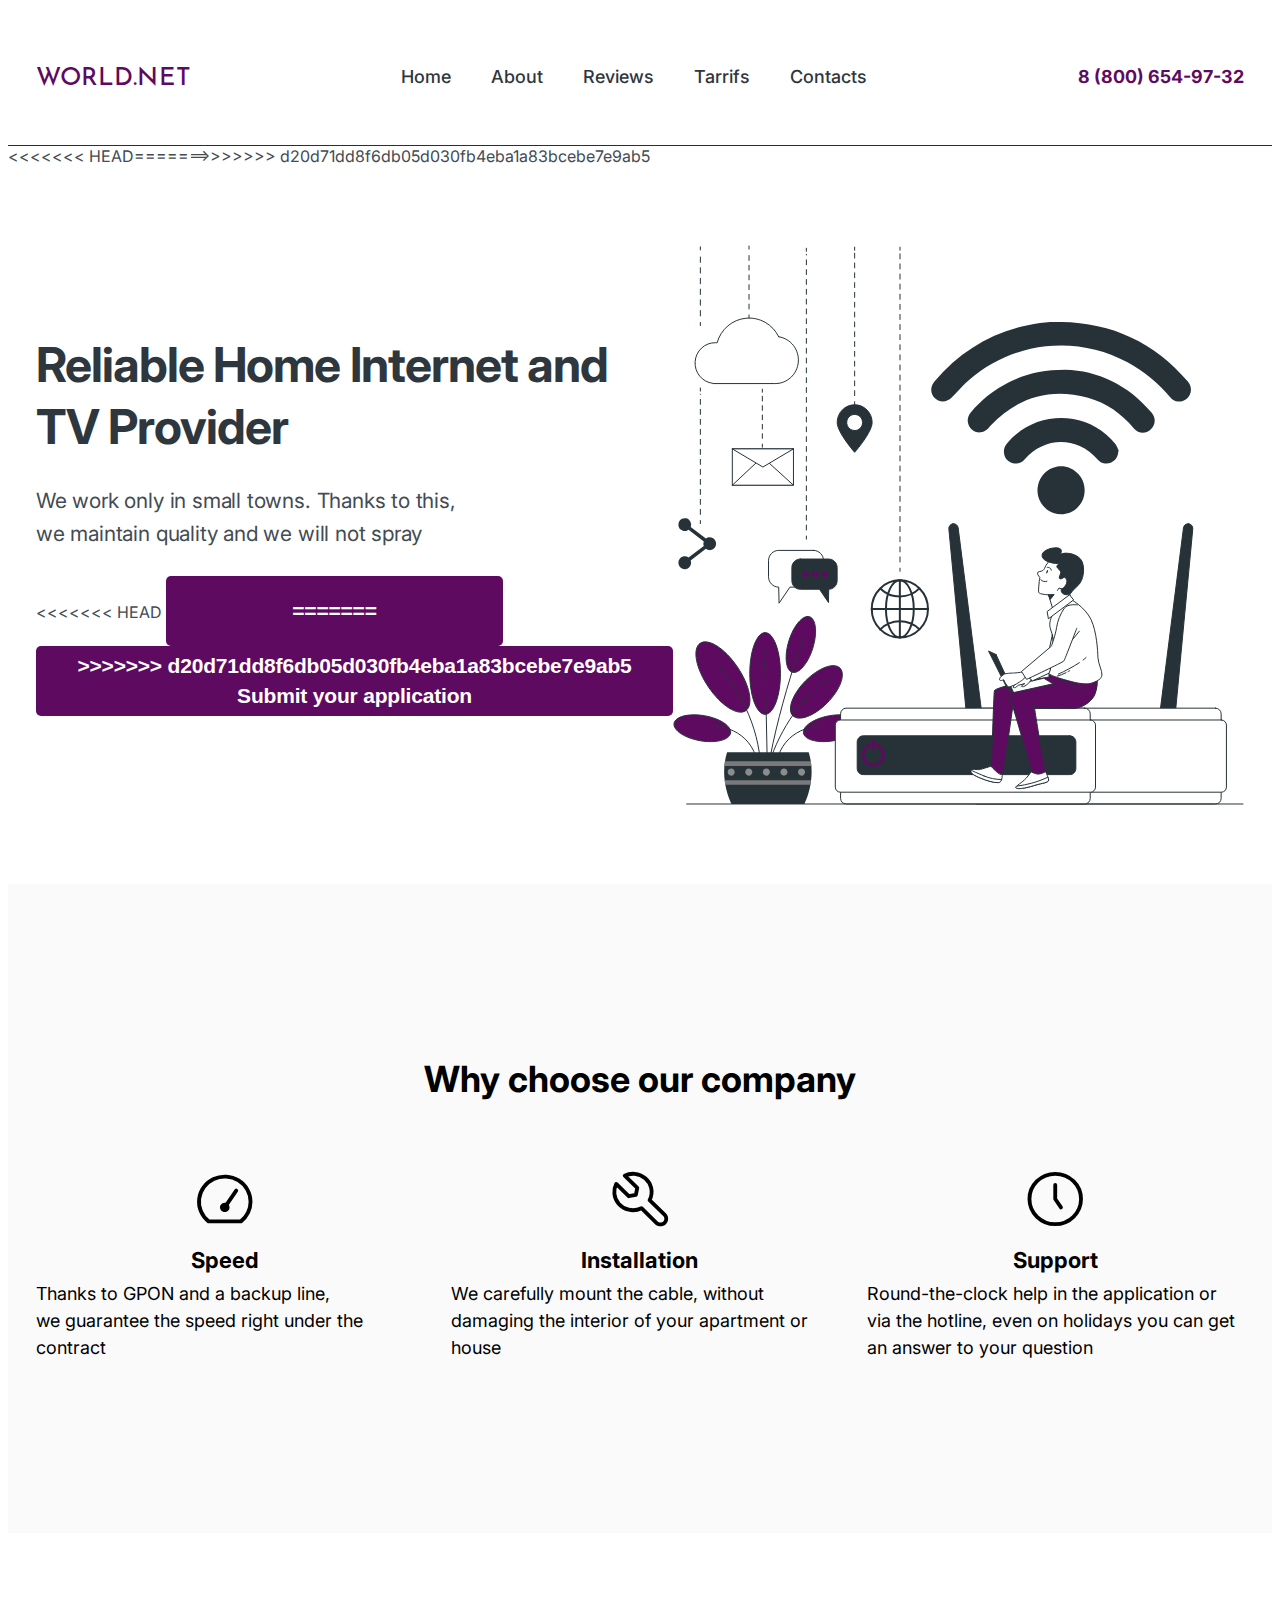
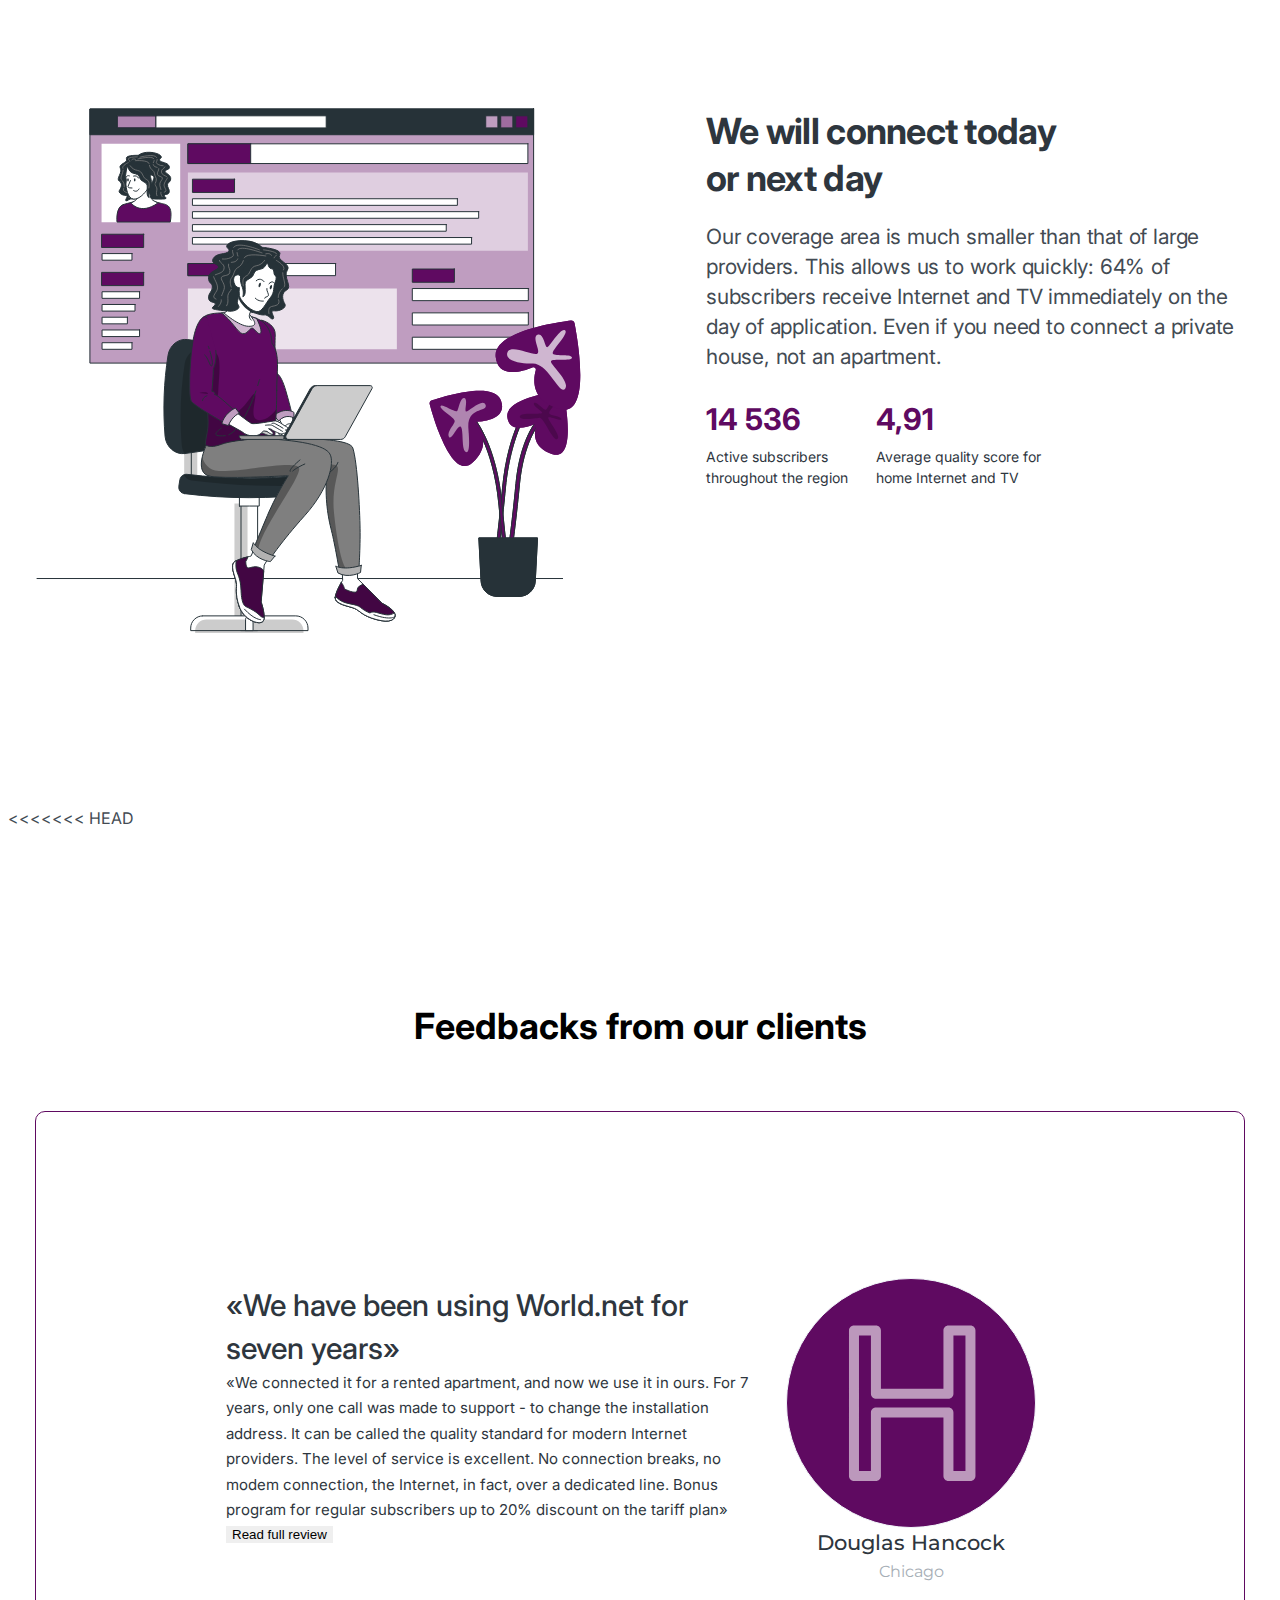
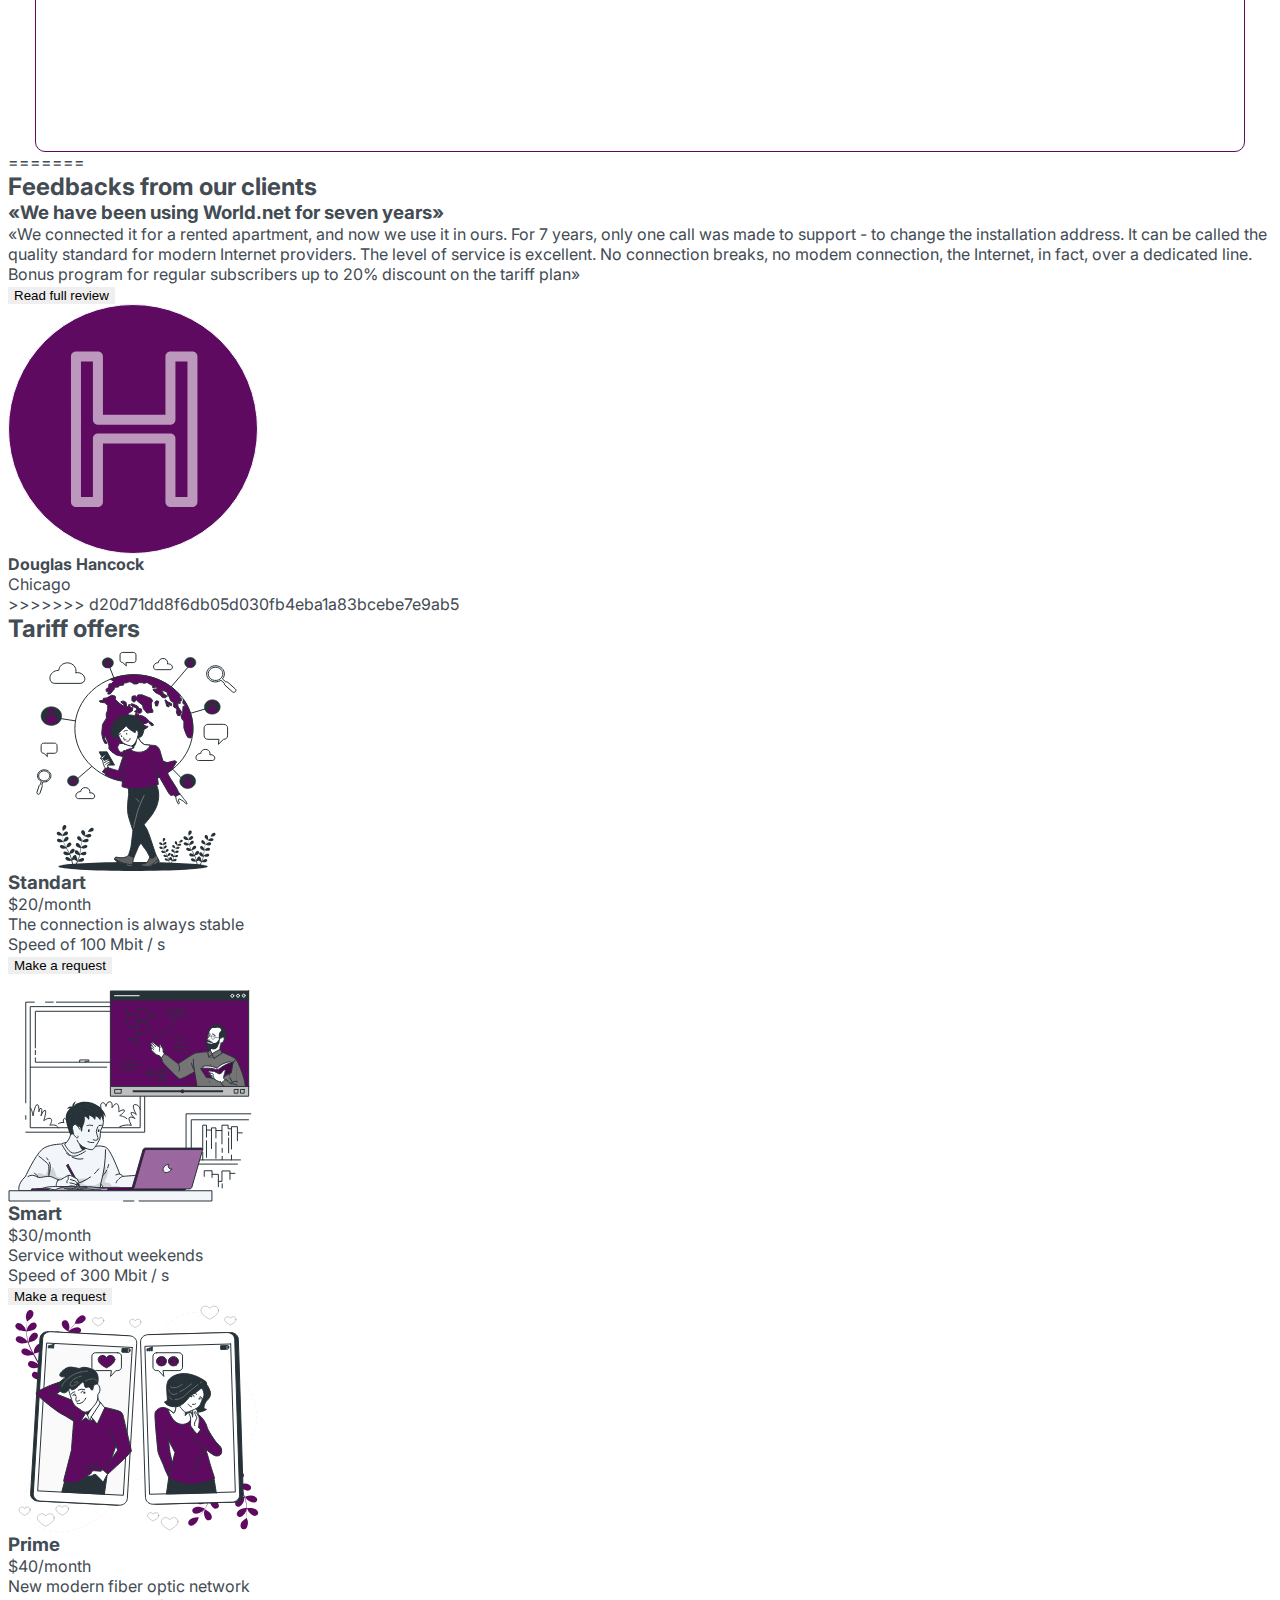
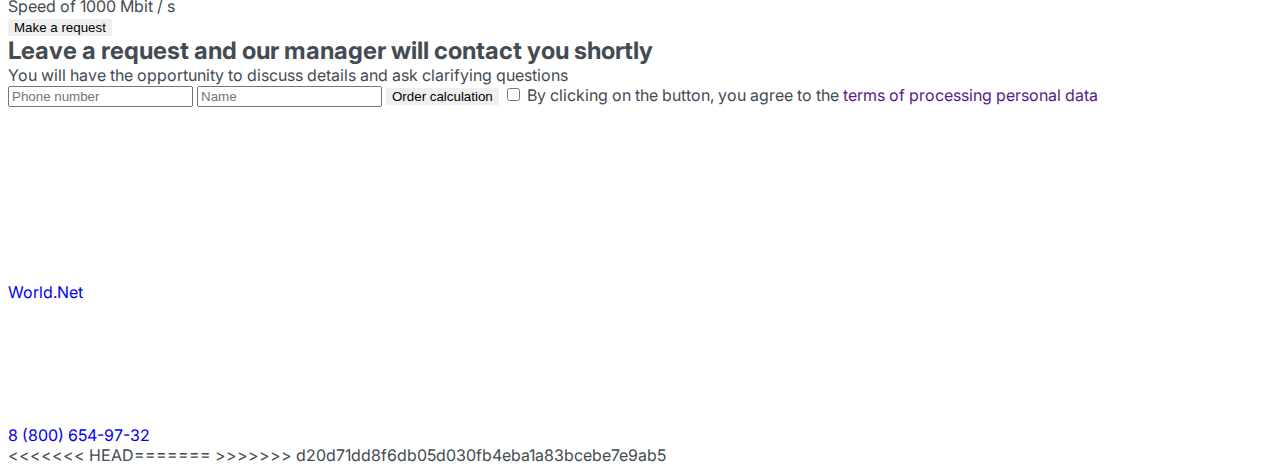
<file: index.html>
<!DOCTYPE html>
<html lang="en">

<head>
  <meta charset="UTF-8" />
  <meta name="viewport" content="width=device-width, initial-scale=1.0" />
  <title>World.Net</title>
  <link rel="stylesheet" href="https://cdnjs.cloudflare.com/ajax/libs/modern-normalize/2.0.0/modern-normalize.min.css"
    integrity="sha512-4xo8blKMVCiXpTaLzQSLSw3KFOVPWhm/TRtuPVc4WG6kUgjH6J03IBuG7JZPkcWMxJ5huwaBpOpnwYElP/m6wg=="
    crossorigin="anonymous" referrerpolicy="no-referrer" />
  <link rel="preconnect" href="https://fonts.googleapis.com" />
  <link rel="preconnect" href="https://fonts.gstatic.com" crossorigin />
  <link
    href="https://fonts.googleapis.com/css2?family=Inter:wght@400;500;600;700&family=Montserrat:wght@400;500&family=Reem+Kufi&display=swap"
    rel="stylesheet" />
  <link rel="stylesheet" href="./css/styles.css" />
</head>

<body>
  <header class="header">
    <div class="container container-header">
      <a class="header-logo" href="./index.html">World.Net</a>
      <nav class="header-nav">
        <ul class="header-list">
          <li class="header-item">
            <a class="header-link" href="./index.html">Home</a>
          </li>
          <li class="header-item">
            <a class="header-link" href="#about">About</a>
          </li>
          <li class="header-item">
            <a class="header-link" href="#reviews">Reviews</a>
          </li>
          <li class="header-item">
            <a class="header-link" href="./tarif.html">Tarrifs</a>
          </li>
          <li class="header-item">
            <a class="header-link" href="#contact">Contacts</a>
          </li>
        </ul>
      </nav>
      <address class="header-address">
        <a class="header-tel-link" href="tel:+88006549732">8 (800) 654-97-32</a>
      </address>
    </div>
  </header>
  <main>
    <<<<<<< HEAD=======>>>>>>> d20d71dd8f6db05d030fb4eba1a83bcebe7e9ab5
      <section class="hero">
        <div class="container hero-container">
          <div class="hero-box">
            <h1 class="hero-title">Reliable Home Internet and TV Provider</h1>
            <p class="hero-text">
              We work only in small towns. Thanks to this, we maintain quality
              and we will not spray
            </p>
            <<<<<<< HEAD <button class="hero-btn" type="button">
              =======
              <button class="hero-btn" type="button" data-modal-open>
                >>>>>>> d20d71dd8f6db05d030fb4eba1a83bcebe7e9ab5
                Submit your application
              </button>
          </div>
          <img class="hero-img" src="./images/hero-img.svg" alt="hero-img" width="571" height="560" />
        </div>
      </section>


      <section class="about" id="about">
        <div class="container">
          <h2 class="about-title">Why choose our company</h2>
          <ul class="about-list">
            <li class="about-item">
              <img class="about-img" src="./images/speed.svg" alt="speed" />
              <h3 class="about-subtitle">Speed</h3>
              <p class="about-text">
                Thanks to GPON and a backup line, we guarantee the speed right
                under the contract
              </p>
            </li>
            <li class="about-item">
              <img class="about-img" src="./images/install.svg" alt="install" />
              <h3 class="about-subtitle">Installation</h3>
              <p class="about-text">
                We carefully mount the cable, without damaging the interior of
                your apartment or house
              </p>
            </li>
            <li class="about-item">
              <img class="about-img" src="./images/support.svg" alt="supprot" />
              <h3 class="about-subtitle">Support</h3>
              <p class="about-text">
                Round-the-clock help in the application or via the hotline, even
                on holidays you can get an answer to your question
              </p>
            </li>
          </ul>
        </div>
      </section>
      <section class="work">
        <div class="container work-container">
          <img class="work-img" src="./images/srcction2-img.svg" alt="woman" width="545" height="525" />
          <div class="work-box">
            <h2 class="work-title">We will connect today or next day</h2>
            <p class="work-text">
              Our coverage area is much smaller than that of large providers.
              This allows us to work quickly: 64% of subscribers receive
              Internet and TV immediately on the day of application. Even if you
              need to connect a private house, not an apartment.
            </p>
            <ul class="work-list">
              <li class="work-item">
                <p class="work-item-text">
                  <span class="work-num">14 536</span> Active subscribers
                  throughout the region
                </p>
              </li>
              <li class="work-item">
                <p class="work-item-text">
                  <span class="work-num">4,91</span> Average quality score for
                  home Internet and TV
                </p>
              </li>
            </ul>
          </div>
        </div>
      </section>
      <<<<<<< HEAD <section id="reviews" class="feedback">

        <!--feedback-->
        <h2 class="feedbacks-title">Feedbacks from our clients</h2>
        <div class=" container container-feedback">
          <div class="feedback-wrap-rewiew">
            <h3 class="feedback-subtitle">«We have been using World.net for seven years»</h3>
            <p class="feedback-text">
              «We connected it for a rented apartment, and now we use it in ours.
              For 7 years, only one call was made to support - to change the
              installation address. It can be called the quality standard for modern
              Internet providers. The level of service is excellent. No connection
              breaks, no modem connection, the Internet, in fact, over a dedicated
              line. Bonus program for regular subscribers up to 20% discount on the
              tariff plan»
            </p>
            <button type="button" clacc="feedback-btn">Read full review</button>
          </div>
          <div feedback-wrap-imgH>
            <img src="./images/avatarh.svg" alt="avatar" width="250" height="250" />
            <h4 class="feedback-ondersubtitel">Douglas Hancock</h4>
            <p class="feedback-text-img">Chicago</p>
          </div>
        </div>

        =======
        <section id="reviews">
          <h2>Feedbacks from our clients</h2>
          <h3>«We have been using World.net for seven years»</h3>
          <p>
            «We connected it for a rented apartment, and now we use it in ours.
            For 7 years, only one call was made to support - to change the
            installation address. It can be called the quality standard for modern
            Internet providers. The level of service is excellent. No connection
            breaks, no modem connection, the Internet, in fact, over a dedicated
            line. Bonus program for regular subscribers up to 20% discount on the
            tariff plan»
          </p>

          <button type="button">Read full review</button>
          <img src="./images/avatarh.svg" alt="avatar" width="250" height="250" />
          <h4>Douglas Hancock</h4>
          <p>Chicago</p>
          >>>>>>> d20d71dd8f6db05d030fb4eba1a83bcebe7e9ab5
        </section>
        <section>
          <h2>Tariff offers</h2>
          <ul>
            <li>
              <img src="./images/standart.svg" alt="standart" width="251" height="228" />
              <h3>Standart</h3>
              <p>$20/month</p>
              <p>The connection is always stable</p>
              <p>Speed of 100 Mbit / s</p>
              <button type="button">Make a request</button>
            </li>
            <li>
              <img src="./images/smart.svg" alt="smart" width="251" height="228" />
              <h3>Smart</h3>
              <p>$30/month</p>
              <p>Service without weekends</p>
              <p>Speed of 300 Mbit / s</p>
              <button type="button">Make a request</button>
            </li>
            <li>
              <img src="./images/prime.svg" alt="prime" width="251" height="228" />
              <h3>Prime</h3>
              <p>$40/month</p>
              <p>New modern fiber optic network</p>
              <p>Speed of 1000 Mbit / s</p>
              <button type="button">Make a request</button>
            </li>
          </ul>
        </section>
        <section>
          <h2>Leave a request and our manager will contact you shortly</h2>
          <p>
            You will have the opportunity to discuss details and ask clarifying
            questions
          </p>
          <form>
            <input type="tel" placeholder="Phone number" />
            <input type="text" placeholder="Name" />
            <button>Order calculation</button>
            <label><input type="checkbox" />
              By clicking on the button, you agree to the
              <a href="">terms of processing personal data</a>
            </label>
          </form>
        </section>
  </main>
  <footer id="contact">
    <a href="./index.html">World.Net</a>
    <ul>
      <li>
        <a href="https://www.instagram.com/" target="_blank"><img src="./images/instagram.svg" alt="instagram" /></a>
      </li>
      <li>
        <a href="https://www.facebook.com/" target="_blank"><img src="./images/facebook.svg" alt="facebook" /></a>
      </li>
      <li>
        <a href="https://www.whatsapp.com/" target="_blank"><img src="./images/whatsapp.svg" alt="whatsapp" /></a>
      </li>
    </ul>
    <address>
      <a href="tel:+88006549732">8 (800) 654-97-32</a>
    </address>
  </footer>
  <<<<<<< HEAD=======<div class="backdrop is-hidden" data-modal>
    <div class="modal">
      <button type="button" class="modal-btn" data-modal-close></button>
      <p class="modal-text">Contact Us</p>
      <p class="modal-title"><span>Contact</span> Us & We Can Work Together</p>
      <p class="modal-description">Lorem ipsum dolor sit amet consectetur. Adipiscing nisl id at arcu enim id gravida
        pulvinar. Tristique
        consectetur mi
        curabitur congue enim dignissim</p>
      <form class="modal-form">
        <input type="text" name="user-name" placeholder="Your Name" class="modal-input modal-field" />
        <input type="email" name="user-email" placeholder="Your Email" class="modal-input modal-field" />
        <textarea name="user-text" placeholder="Your Message" class="modal-textarea modal-field"></textarea>
        <button type="submit" class="modal-btn-send">Submit Message</button>
      </form>
    </div>
    </div>
    <script src="./js/modal.js"></script>
    >>>>>>> d20d71dd8f6db05d030fb4eba1a83bcebe7e9ab5
</body>
</html>
</file>
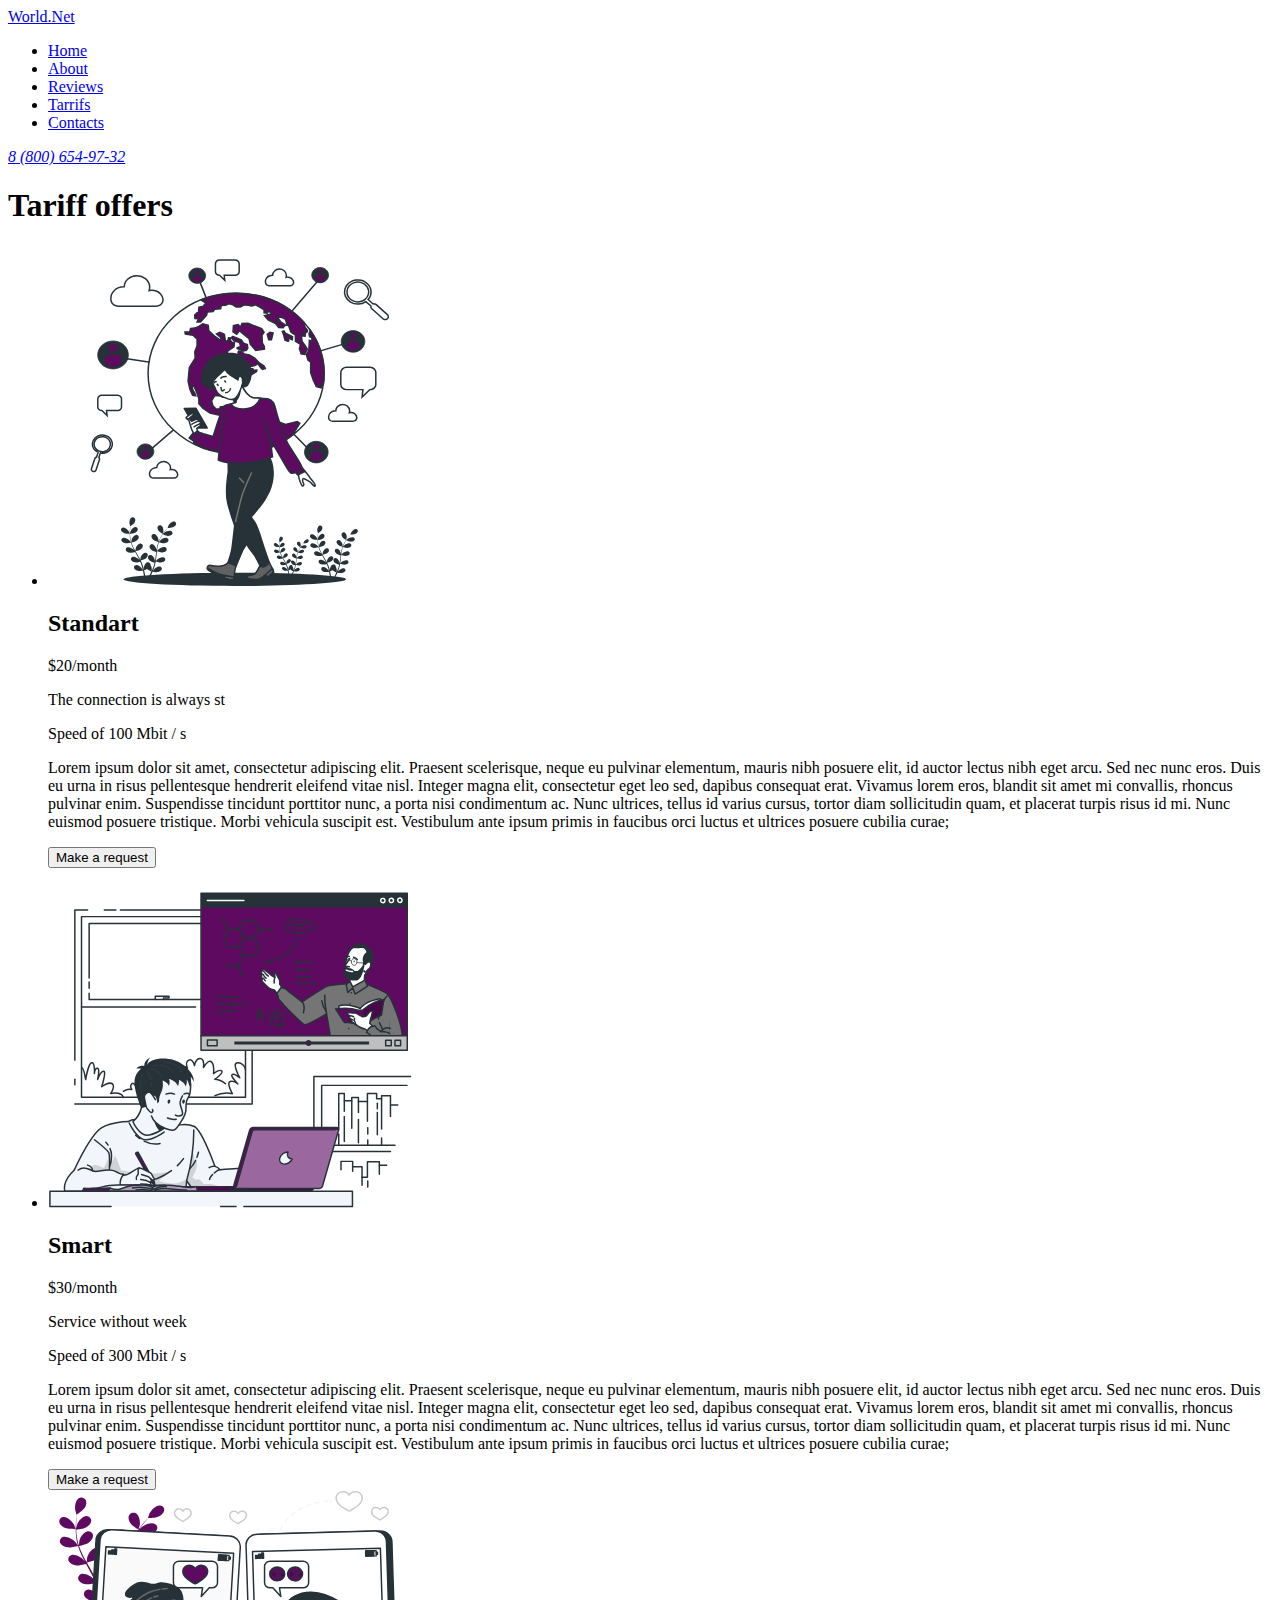
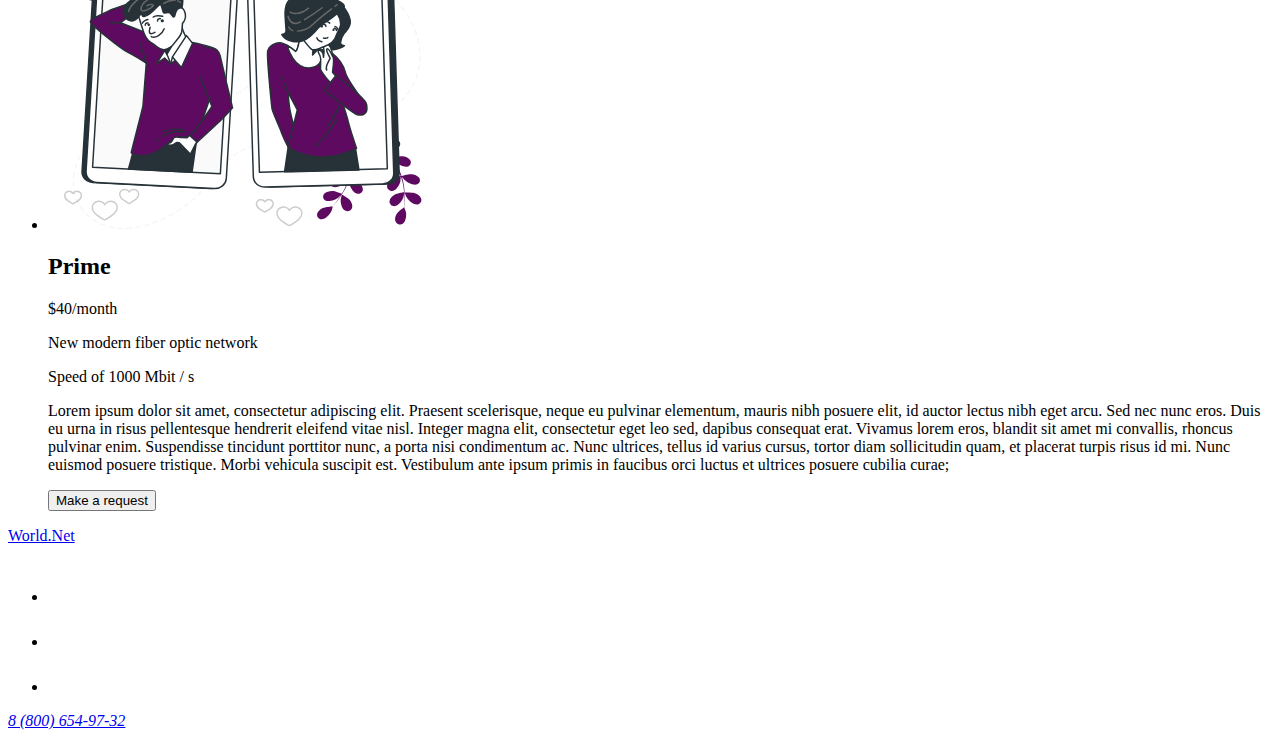
<file: tarif.html>
<!DOCTYPE html>
<html lang="en">
  <head>
    <meta charset="UTF-8" />
    <meta name="viewport" content="width=device-width, initial-scale=1.0" />
    <title>Tariff offers</title>
  </head>
  <body>
    <header>
      <a href="./index.html">World.Net</a>
      <nav>
        <ul>
          <li><a href="./index.html">Home</a></li>
          <li><a href="#about">About</a></li>
          <li><a href="#reviews">Reviews</a></li>
          <li><a href="./tarif.html">Tarrifs</a></li>
          <li><a href="#contact">Contacts</a></li>
        </ul>
      </nav>
      <address>
        <a href="tel:+88006549732">8 (800) 654-97-32</a>
      </address>
    </header>

    <main>
      <section>
        <h1>Tariff offers</h1>
        <ul>
          <li>
            <img
              src="./images/standart.svg"
              alt="standart"
              width="375"
              height="340"
            />
            <h2>Standart</h2>
            <p>$20/month</p>
            <p>The connection is always st</p>
            <p>Speed of 100 Mbit / s</p>
            <p>
              Lorem ipsum dolor sit amet, consectetur adipiscing elit. Praesent
              scelerisque, neque eu pulvinar elementum, mauris nibh posuere
              elit, id auctor lectus nibh eget arcu. Sed nec nunc eros. Duis eu
              urna in risus pellentesque hendrerit eleifend vitae nisl. Integer
              magna elit, consectetur eget leo sed, dapibus consequat erat.
              Vivamus lorem eros, blandit sit amet mi convallis, rhoncus
              pulvinar enim. Suspendisse tincidunt porttitor nunc, a porta nisi
              condimentum ac. Nunc ultrices, tellus id varius cursus, tortor
              diam sollicitudin quam, et placerat turpis risus id mi. Nunc
              euismod posuere tristique. Morbi vehicula suscipit est. Vestibulum
              ante ipsum primis in faucibus orci luctus et ultrices posuere
              cubilia curae;
            </p>
            <button type="button">Make a request</button>
          </li>
          <li>
            <img
              src="./images/smart.svg"
              alt="smart"
              width="375"
              height="340"
            />
            <h2>Smart</h2>
            <p>$30/month</p>
            <p>Service without week</p>
            <p>Speed of 300 Mbit / s</p>
            <p>
              Lorem ipsum dolor sit amet, consectetur adipiscing elit. Praesent
              scelerisque, neque eu pulvinar elementum, mauris nibh posuere
              elit, id auctor lectus nibh eget arcu. Sed nec nunc eros. Duis eu
              urna in risus pellentesque hendrerit eleifend vitae nisl. Integer
              magna elit, consectetur eget leo sed, dapibus consequat erat.
              Vivamus lorem eros, blandit sit amet mi convallis, rhoncus
              pulvinar enim. Suspendisse tincidunt porttitor nunc, a porta nisi
              condimentum ac. Nunc ultrices, tellus id varius cursus, tortor
              diam sollicitudin quam, et placerat turpis risus id mi. Nunc
              euismod posuere tristique. Morbi vehicula suscipit est. Vestibulum
              ante ipsum primis in faucibus orci luctus et ultrices posuere
              cubilia curae;
            </p>
            <button type="button">Make a request</button>
          </li>
          <li>
            <img
              src="./images/prime.svg"
              alt="prime"
              width="375"
              height="340"
            />
            <h2>Prime</h2>
            <p>$40/month</p>
            <p>New modern fiber optic network</p>
            <p>Speed of 1000 Mbit / s</p>
            <p>
              Lorem ipsum dolor sit amet, consectetur adipiscing elit. Praesent
              scelerisque, neque eu pulvinar elementum, mauris nibh posuere
              elit, id auctor lectus nibh eget arcu. Sed nec nunc eros. Duis eu
              urna in risus pellentesque hendrerit eleifend vitae nisl. Integer
              magna elit, consectetur eget leo sed, dapibus consequat erat.
              Vivamus lorem eros, blandit sit amet mi convallis, rhoncus
              pulvinar enim. Suspendisse tincidunt porttitor nunc, a porta nisi
              condimentum ac. Nunc ultrices, tellus id varius cursus, tortor
              diam sollicitudin quam, et placerat turpis risus id mi. Nunc
              euismod posuere tristique. Morbi vehicula suscipit est. Vestibulum
              ante ipsum primis in faucibus orci luctus et ultrices posuere
              cubilia curae;
            </p>
            <button type="button">Make a request</button>
          </li>
        </ul>
      </section>
    </main>

    <footer id="contact">
      <a href="./index.html">World.Net</a>
      <ul>
        <li>
          <a href="https://www.instagram.com/" target="_blank"
            ><img src="./images/instagram.svg" alt="instagram"
          /></a>
        </li>
        <li>
          <a href="https://www.facebook.com/" target="_blank"
            ><img src="./images/facebook.svg" alt="facebook"
          /></a>
        </li>
        <li>
          <a href="https://www.whatsapp.com/" target="_blank"
            ><img src="./images/whatsapp.svg" alt="whatsapp"
          /></a>
        </li>
      </ul>
      <address>
        <a href="tel:+88006549732">8 (800) 654-97-32</a>
      </address>
    </footer>
  </body>
</html>
</file>
<file: css/styles.css>
body {
  font-family: "Inter", sans-serif;
  /* font-family: 'Montserrat', sans-serif;
        font-family: 'Reem Kufi', sans-serif; */
  background-color: #fff;
  color: #434b53;
}

h1,
h2,
h3,
h4,
h5,
h6,
p {
  margin-top: 0;
  margin-bottom: 0;
}

img {
  display: block;
}

ul,
ol {
  list-style: none;
  margin-top: 0;
  margin-bottom: 0;
  padding-left: 0;
}

a {
  text-decoration: none;
}

button {
  cursor: pointer;
  border: none;
}

address {
  font-style: normal;
}

.container {
  max-width: 1208px;
  width: 100%;
  padding-left: 15px;
  padding-right: 15px;
  margin: 0 auto;
}

.header {
  border-bottom: 1px solid #5f0a61;
}

.container-header {
  display: flex;
  justify-content: space-between;
  align-items: center;
}

.header-logo {
  color: #5f0a61;
  font-family: Reem Kufi, sans-serif;
  font-size: 25px;
  line-height: 1.5;
  text-transform: uppercase;
}

.header-nav {
}

.header-list {
  display: flex;
  gap: 40px;
}

/* .header-item:not(:last-child) {
margin-right: 40px;
} */

.header-link {
  color: #2e363e;
  font-size: 18px;
  font-weight: 500;
  line-height: 1.5;
  padding: 55px 0;
  display: block;
}

.header-link:hover,
.header-link:focus {
  color: #5f0a61;
}

.header-address {
}

.header-tel-link {
  color: #5f0a61;
  text-align: right;
  font-size: 18px;
  font-weight: 700;
  line-height: 1.52;
}

.hero {
  padding-top: 79px;
  padding-bottom: 79px;
}

.hero-container {
  display: flex;
  align-items: center;
}

.hero-title {
  color: #2e363e;
  font-size: 48px;
  line-height: 1.3;
  letter-spacing: -0.02em;
  margin-bottom: 25px;
}

.hero-text {
  color: #434b53;
  font-size: 21px;
  line-height: 1.6;
  letter-spacing: -0.009em;
  margin-bottom: 25px;
  max-width: 434px;
}

.hero-btn {
  color: #fff;
  font-size: 21px;
  font-weight: 600;
  line-height: 1.43;
  letter-spacing: -0.009em;
  border-radius: 5px;
  background-color: #5f0a61;
  min-width: 337px;
  height: 70px;
}

.hero-img {
}

/* sectio about (2) */
.about {
  background-color: #fafafa;
  padding-top: 172px;
  padding-bottom: 172px;
}

.about-title {
  color: #000;
  text-align: center;
  font-size: 36px;
  line-height: 1.33;
  margin-bottom: 60px;
}

.about-list {
  display: flex;
  gap: 38px;
}

.about-item {
  width: calc((100% - (38px * 2)) / 3);
}

.about-img {
  width: 70px;
  height: 70px;
  margin-left: auto;
  margin-right: auto;
  margin-bottom: 11px;
}

.about-subtitle {
  color: #000;
  text-align: center;
  font-size: 22px;
  line-height: 1.43;
  margin-bottom: 4px;
}

.about-text {
  color: #000;
  font-size: 18px;
  line-height: 1.5;
}

.work {
  padding-top: 175px;
  padding-bottom: 175px;
}

.work-container {
  display: flex;
  justify-content: space-between;
}

.work-img {
}

.work-title {
  color: #2e363e;
  font-size: 36px;
  line-height: 1.3;
  letter-spacing: -0.02em;
  max-width: 375px;
  margin-bottom: 20px;
}

.work-text {
  color: #434b53;
  font-size: 21px;
  line-height: 1.43;
  letter-spacing: -0.009em;
  max-width: 538px;
  margin-bottom: 28px;
}

.work-list {
  display: flex;
}

.work-item {
}

.work-item-text {
  color: #2e363e;
  font-size: 14px;
  line-height: 1.5;
  display: flex;
  flex-direction: column;
  max-width: 170px;
}

.work-num {
  color: #5f0a61;
  font-size: 30px;
  font-weight: 700;
  line-height: 1.33;
  margin-bottom: 6px;
}

/**section FEEDBACKS**/
.feedback {
  padding-top: 175px;
  padding-bottom: 175px;
}
.container-feedback {
  display: flex;
  align-items: center;
  width: 1178px;
  height: 639px;
  border-radius: 10px;
  border: 1px solid #5f0a61;
  margin: 0 auto;
}
.feedback-wrap-rewiew {
  width: 536px;
  height: 404px;
  margin-top: 108px;
  margin-left: 151px;

  padding: 24px;
}
.feedback-wrap-imgH {
  margin: top 155px;
  margin-right: 190px;
}
.feedbacks-title {
  color: #000;
  text-align: center;
  font-size: 36px;
  line-height: 1.33;
  margin-bottom: 60px;
}
.feedback-subtitle {
  color: #2e363e;
  font-family: Inter;
  font-size: 30px;
  font-style: normal;
  font-weight: 500;
  line-height: 143%;
}
.feedback-text {
  color: #2e363e;
  font-family: Inter;
  font-size: 15px;
  font-style: normal;
  font-weight: 400;
  line-height: 170%;
}
.feedback-text-img {
  color: #a6aeb6;
  text-align: center;
  font-family: Montserrat;
  font-size: 16px;
  font-style: normal;
  font-weight: 400;
  line-height: 170%;
}
.feedback-ondersubtitel {
  color: #2e363e;
  text-align: center;
  font-family: Montserrat;
  font-size: 21px;
  font-style: normal;
  font-weight: 500;
  line-height: 143%;
}
.feedback-btn {
  color: #5f0a61;
  font-family: Montserrat;
  font-size: 17px;
  font-style: normal;
  font-weight: 400;
  line-height: 150%;
}
/*-============================*/

.backdrop {
  background-color: rgba(0, 0, 0, 0.56);
  position: fixed;
  top: 0;
  left: 0;
  width: 100%;
  height: 100%;
}

.modal {
  width: 650px;
  min-height: 854px;
  background-color: #ffffff;
  position: absolute;
  top: 50%;
  left: 50%;
  transform: translate(-50%, -50%);
  padding: 75px 52px;
}

.modal-text {
  color: #000;
  font-size: 16px;
  font-weight: 700;
  line-height: 1.55;
  letter-spacing: 0.03em;
  margin-bottom: 19px;
  display: flex;
  align-items: center;
  gap: 12px;
}

.modal-text::before {
  content: "";
  width: 143px;
  height: 2px;
  background-color: #d8d8d8;
  display: block;
}

.modal-title {
  color: #5f0a61;
  font-size: 48px;
  font-weight: 700;
  line-height: 1.25;
  letter-spacing: 0.03em;
  margin-bottom: 31px;
}

.modal-title span {
  color: #000;
  font-size: 48px;
  font-weight: 700;
  line-height: 1.25;
  letter-spacing: 0.03em;
}

.modal-description {
  color: #000;
  font-size: 16px;
  line-height: 1.55;
  letter-spacing: 0.03em;
  margin-bottom: 23px;
}

.modal-input {
  width: 100%;
  border-radius: 5px;
  border: 1px solid #cacaca;
  background: transparent;
  height: 60px;
  padding-left: 21px;
  color: #000;
  font-size: 22px;
  font-weight: 400;
  line-height: 1.55;
  letter-spacing: 0.03em;
  margin-bottom: 23px;
}

.modal-field {
  transition: border 250ms ease-in-out;
}

.modal-field::placeholder {
  color: #000;
  font-size: 16px;
  font-weight: 400;
  line-height: 1.55;
  letter-spacing: 0.03em;
}

.modal-field:focus {
  border: 1px solid #5f0a61;
  outline: transparent;
}

.modal-textarea {
  width: 100%;
  height: 148px;
  resize: none;
  border-radius: 5px;
  border: 1px solid #cacaca;
  background: transparent;
  padding: 22px 21px;
  margin-bottom: 33px;
}

.modal-btn-send {
  border-radius: 5px;
  background-color: #5f0a61;
  cursor: pointer;
  color: #fff;
  font-size: 16px;
  line-height: normal;
  letter-spacing: 0.03em;
  min-width: 181px;
  height: 48px;
  display: block;
  margin: 0 auto;
}

.modal-btn {
  width: 30px;
  height: 30px;
  background-color: #5f0a61;
  position: absolute;
  top: 24px;
  right: 24px;
  border-radius: 50%;
}

.is-hidden {
  opacity: 0;
  visibility: hidden;
  pointer-events: none;
}

.no-scroll {
  overflow: hidden;
}
</file>
